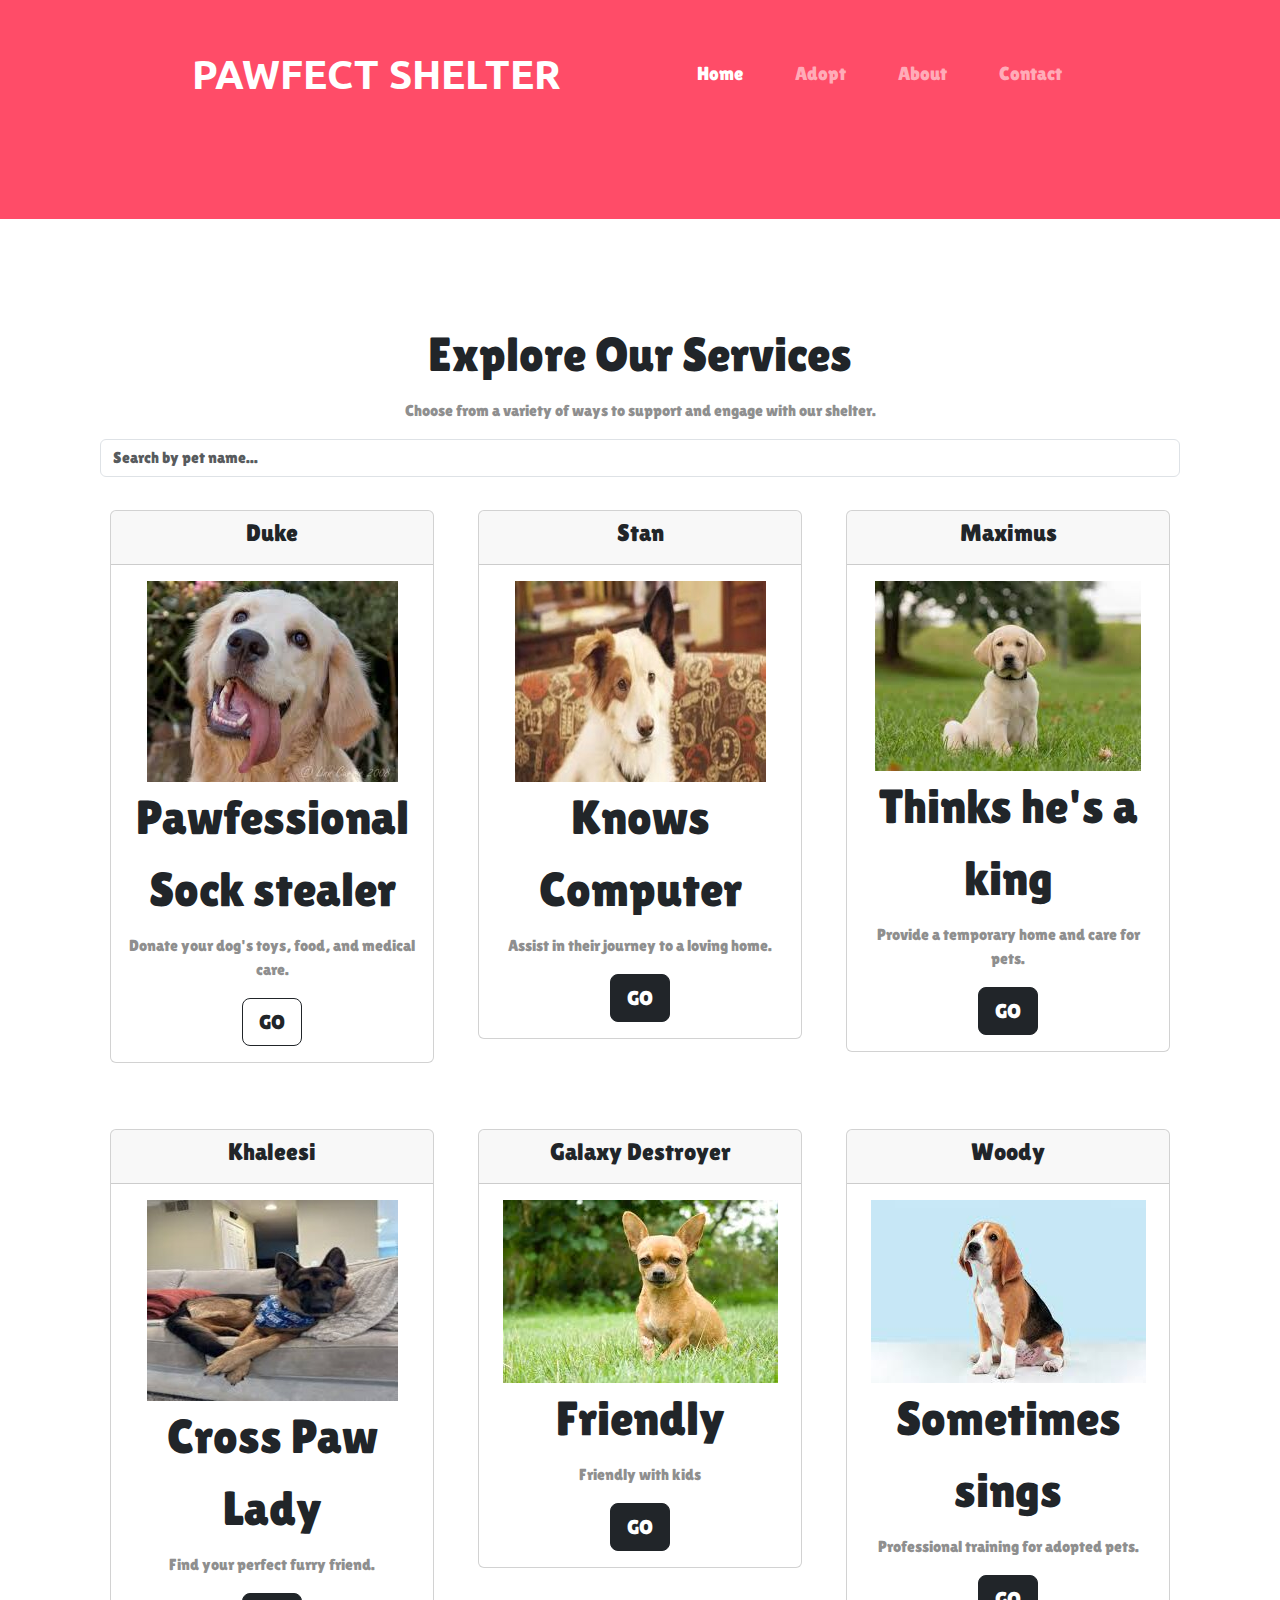
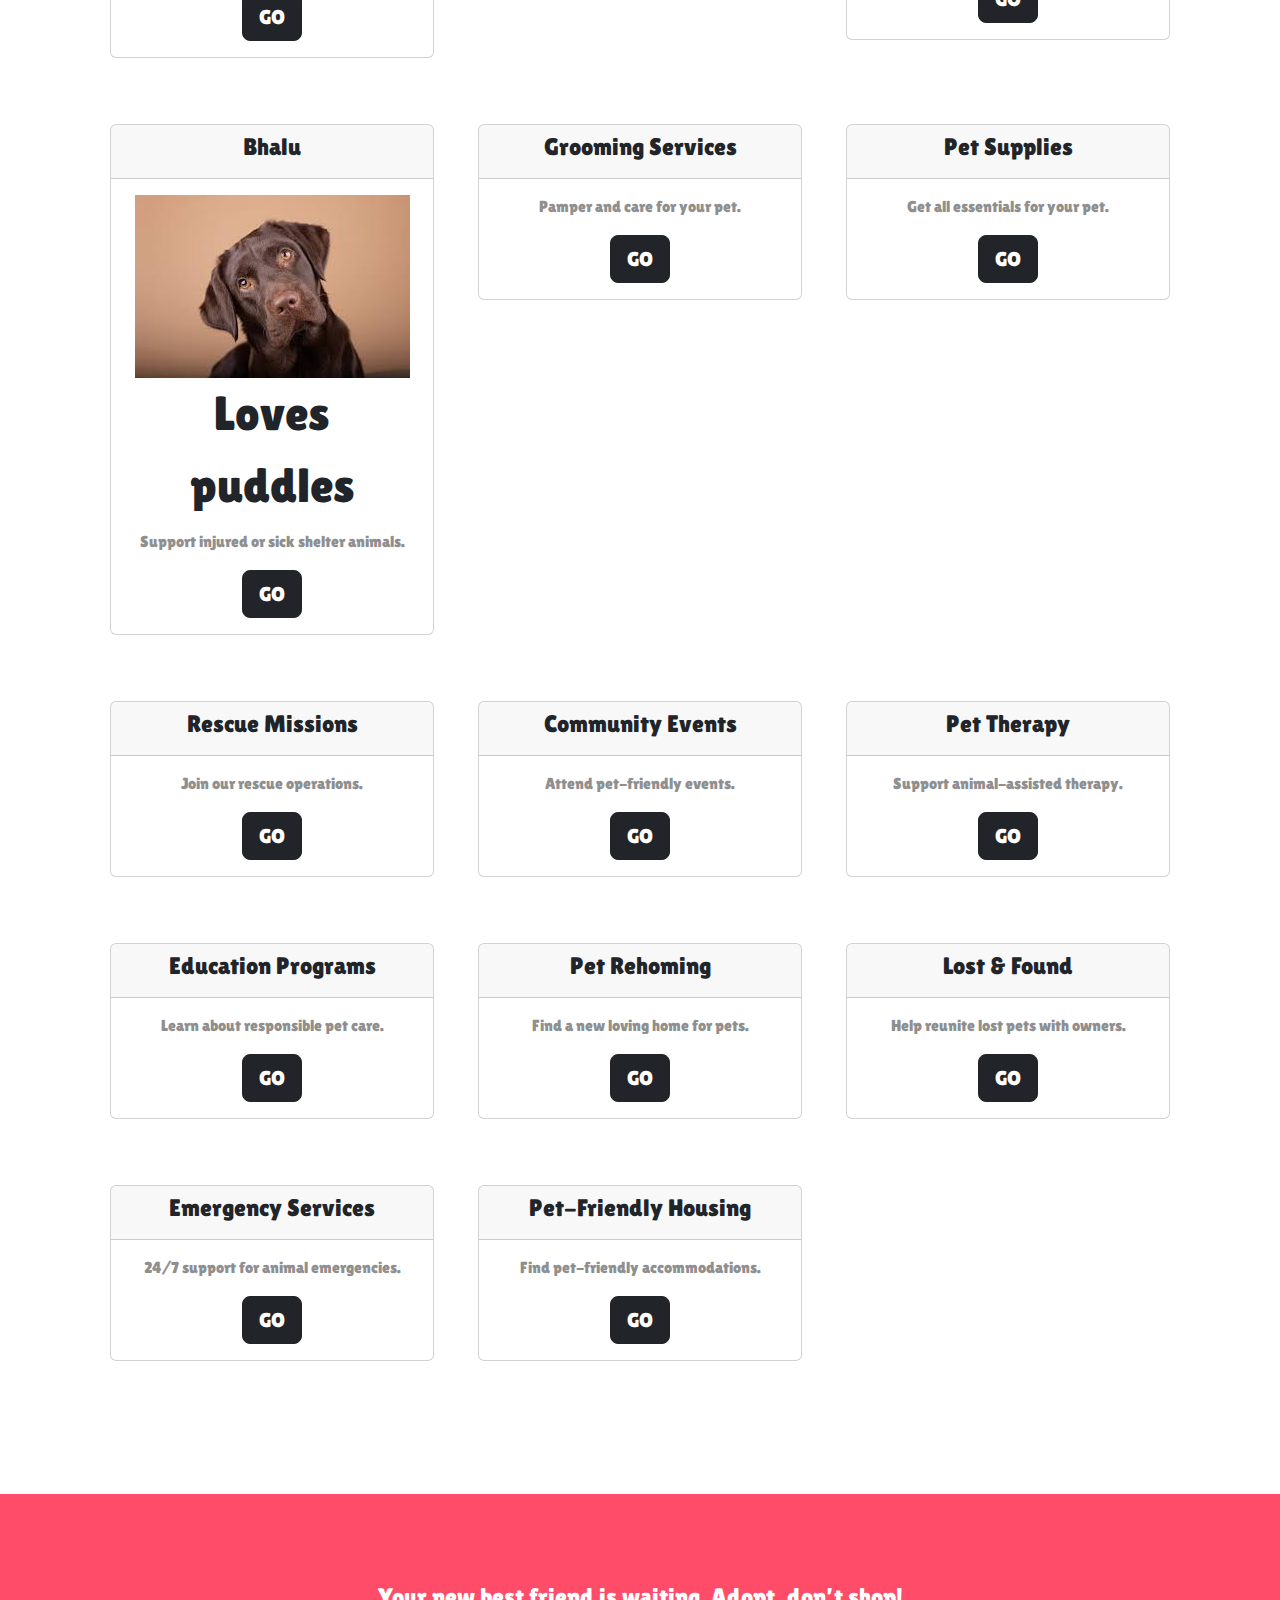
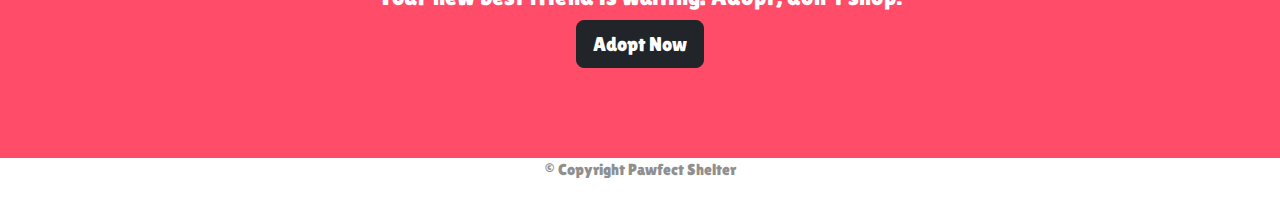
<file: adopt.html>
<!DOCTYPE html>
<html>
<head>
  <meta charset="utf-8">
  <title>Adopt a Dog - Pawfect Shelter</title>
  <link rel="stylesheet" href="https://fonts.googleapis.com/css2?family=Lilita+One&family=Ubuntu">
  <link href="https://cdn.jsdelivr.net/npm/bootstrap@5.2.0/dist/css/bootstrap.min.css" rel="stylesheet">
  <script src="https://cdn.jsdelivr.net/npm/bootstrap@5.2.0/dist/js/bootstrap.bundle.min.js"></script>
  <link rel="stylesheet" href="CSS/styles.css">
  <script>
    function searchPets() {
      let input = document.getElementById("searchInput").value.toLowerCase();
      let cards = document.getElementsByClassName("pricing-column");
      
      for (let i = 0; i < cards.length; i++) {
        let petName = cards[i].getElementsByTagName("h3")[0].innerText.toLowerCase();
        if (petName.includes(input)) {
          cards[i].style.display = "block";
        } else {
          cards[i].style.display = "none";
        }
      }
    }
  </script>
</head>
<body>
  <section id="title">
    <div class="container-fluid">
      <nav class="navbar navbar-expand-lg navbar-dark">
        <a class="navbar-brand" href="#">PAWFECT SHELTER</a>
        <button class="navbar-toggler" type="button" data-bs-toggle="collapse" data-bs-target="#navbarSupportedContent">
          <span class="navbar-toggler-icon"></span>
        </button>
        <div class="collapse navbar-collapse" id="navbarSupportedContent">
          <ul class="navbar-nav ms-auto">
            <li class="nav-item"><a class="nav-link active" href="home.html">Home</a></li>
            <li class="nav-item"><a class="nav-link" href="adopt.html">Adopt</a></li>
            <li class="nav-item"><a class="nav-link" href="about.html">About</a></li>
            <li class="nav-item"><a class="nav-link" href="contact.html">Contact</a></li>
          </ul>
        </div>
      </nav>
    </div>
  </section>

  <section id="pricing">
    <h2>Explore Our Services</h2>
    <p>Choose from a variety of ways to support and engage with our shelter.</p>
    <input type="text" id="searchInput" class="form-control" placeholder="Search by pet name..." onkeyup="searchPets()">
    
    <div class="row">
        <div class="pricing-column col-lg-4 col-md-6">
            <div class="card">
                <div class="card-header"><h3>Duke</h3></div>
                <div class="card-body">
                    <img src="images/goldenretriever.jpeg" class="img-fluid" alt="Golden Retriever">
                    <h2>Pawfessional Sock stealer</h2>
                    <p>Donate your dog's toys, food, and medical care.</p>
                    <button class="btn btn-lg btn-block btn-outline-dark">GO</button>
                </div>
            </div>
        </div>
        
        <div class="pricing-column col-lg-4 col-md-6">
            <div class="card">
                <div class="card-header"><h3>Stan</h3></div>
                <div class="card-body">
                    <img src="images/stan.jpg" class="img-fluid" alt="Golden Retriever">
                    <h2>Knows Computer</h2>
                    <p>Assist in their journey to a loving home.</p>
                    <button class="btn btn-lg btn-block btn-dark">GO</button>
                </div>
            </div>
        </div>

        <div class="pricing-column col-lg-4 col-md-6">
            <div class="card">
                <div class="card-header"><h3>Maximus</h3></div>
                <div class="card-body">
                    <img src="images/maximus.jpeg" class="img-fluid" alt="Golden Retriever">
                    <h2>Thinks he's a king</h2>
                    <p>Provide a temporary home and care for pets.</p>
                    <button class="btn btn-lg btn-block btn-dark">GO</button>
                </div>
            </div>
        </div>
        
        <div class="pricing-column col-lg-4 col-md-6"><div class="card"><div class="card-header">
            <h3>Khaleesi</h3></div><div class="card-body">
                <img src="images/khaleesi.jpg" class="img-fluid" alt="Golden Retriever">
                <h2>Cross Paw Lady</h2>
                <p>Find your perfect furry friend.</p>
                <button class="btn btn-lg btn-block btn-dark">GO</button>
            </div>
        </div>
    </div>
        
        <div class="pricing-column col-lg-4 col-md-6"><div class="card"><div class="card-header">
          <h3>Galaxy Destroyer</h3></div><div class="card-body">
            <img src="images/galaxy.jpeg" class="img-fluid" alt="Golden Retriever">
            <h2>Friendly</h2>
            <p>Friendly with kids</p>
            <button class="btn btn-lg btn-block btn-dark">GO</button>
          </div></div></div>

        <div class="pricing-column col-lg-4 col-md-6"><div class="card"><div class="card-header">
          <h3>Woody</h3></div><div class="card-body">
            <img src="images/beagle.jpeg" class="img-fluid" alt="Golden Retriever">
           <h2>Sometimes sings</h2>
            <p>Professional training for adopted pets.</p>
            <button class="btn btn-lg btn-block btn-dark">GO</button>
          </div></div></div>
          <div class="pricing-column col-lg-4 col-md-6"><div class="card">
            <div class="card-header">
              <h3>Bhalu</h3></div><div class="card-body">
                <img src="images/bhalu.jpeg" class="img-fluid" alt="Golden Retriever">
               <h2>Loves puddles</h2>
                <p>Support injured or sick shelter animals.</p>
                <button class="btn btn-lg btn-block btn-dark">GO</button>
              </div></div></div>
  
          <div class="pricing-column col-lg-4 col-md-6"><div class="card"><div class="card-header"><h3>Grooming Services</h3></div><div class="card-body"><p>Pamper and care for your pet.</p><button class="btn btn-lg btn-block btn-dark">GO</button></div></div></div>
          <div class="pricing-column col-lg-4 col-md-6"><div class="card"><div class="card-header"><h3>Pet Supplies</h3></div><div class="card-body"><p>Get all essentials for your pet.</p><button class="btn btn-lg btn-block btn-dark">GO</button></div></div></div>
          <div class="pricing-column col-lg-4 col-md-6"><div class="card"><div class="card-header"><h3>Rescue Missions</h3></div><div class="card-body"><p>Join our rescue operations.</p><button class="btn btn-lg btn-block btn-dark">GO</button></div></div></div>
          <div class="pricing-column col-lg-4 col-md-6"><div class="card"><div class="card-header"><h3>Community Events</h3></div><div class="card-body"><p>Attend pet-friendly events.</p><button class="btn btn-lg btn-block btn-dark">GO</button></div></div></div>
          <div class="pricing-column col-lg-4 col-md-6"><div class="card"><div class="card-header"><h3>Pet Therapy</h3></div><div class="card-body"><p>Support animal-assisted therapy.</p><button class="btn btn-lg btn-block btn-dark">GO</button></div></div></div>
          <div class="pricing-column col-lg-4 col-md-6"><div class="card"><div class="card-header"><h3>Education Programs</h3></div><div class="card-body"><p>Learn about responsible pet care.</p><button class="btn btn-lg btn-block btn-dark">GO</button></div></div></div>
          <div class="pricing-column col-lg-4 col-md-6"><div class="card"><div class="card-header"><h3>Pet Rehoming</h3></div><div class="card-body"><p>Find a new loving home for pets.</p><button class="btn btn-lg btn-block btn-dark">GO</button></div></div></div>
          <div class="pricing-column col-lg-4 col-md-6"><div class="card"><div class="card-header"><h3>Lost & Found</h3></div><div class="card-body"><p>Help reunite lost pets with owners.</p><button class="btn btn-lg btn-block btn-dark">GO</button></div></div></div>
          <div class="pricing-column col-lg-4 col-md-6"><div class="card"><div class="card-header"><h3>Emergency Services</h3></div><div class="card-body"><p>24/7 support for animal emergencies.</p><button class="btn btn-lg btn-block btn-dark">GO</button></div></div></div>
          <div class="pricing-column col-lg-4 col-md-6"><div class="card"><div class="card-header"><h3>Pet-Friendly Housing</h3></div><div class="card-body"><p>Find pet-friendly accommodations.</p><button class="btn btn-lg btn-block btn-dark">GO</button></div></div></div>
    </div>
  </section>

  <section id="cta" class="text-center">
    <h3>Your new best friend is waiting. Adopt, don’t shop!</h3>
    <button class="btn btn-lg btn-dark">Adopt Now</button>
  </section>

  <footer id="footer" class="text-center">
    <p>© Copyright Pawfect Shelter</p>
  </footer>
</body>
</html>
</file>
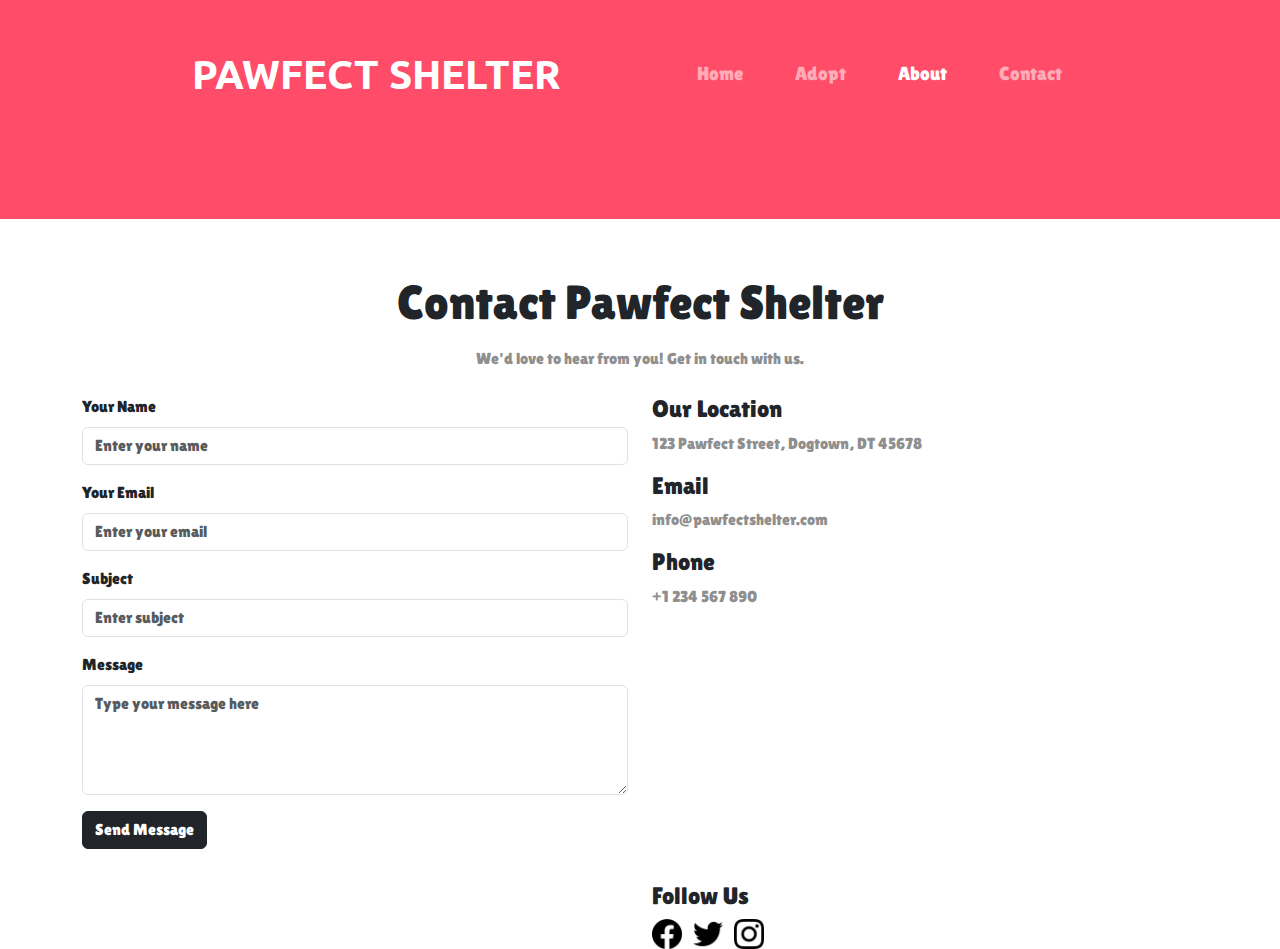
<file: contact.html>
<!DOCTYPE html>
<html lang="en">
<head>
    <meta charset="UTF-8">
    <meta name="viewport" content="width=device-width, initial-scale=1.0">
    <title>About Us - Pawfect Shelter</title>
    <link rel="stylesheet" href="https://fonts.googleapis.com/css2?family=Lilita+One&family=Ubuntu">
    <link href="https://cdn.jsdelivr.net/npm/bootstrap@5.2.0/dist/css/bootstrap.min.css" rel="stylesheet">
    <script src="https://cdn.jsdelivr.net/npm/bootstrap@5.2.0/dist/js/bootstrap.bundle.min.js"></script>
    <link rel="stylesheet" href="CSS/styles.css">
</head>
<body>
  <section id="title">
    <div class="container-fluid">
        <nav class="navbar navbar-expand-lg navbar-dark">
            <a class="navbar-brand" href="#">PAWFECT SHELTER</a>
            <button class="navbar-toggler" type="button" data-bs-toggle="collapse" data-bs-target="#navbarSupportedContent">
                <span class="navbar-toggler-icon"></span>
            </button>
            <div class="collapse navbar-collapse" id="navbarSupportedContent">
                <ul class="navbar-nav ms-auto">
                    <li class="nav-item"><a class="nav-link" href="home.html">Home</a></li>
                    <li class="nav-item"><a class="nav-link" href="adopt.html">Adopt</a></li>
                    <li class="nav-item"><a class="nav-link active" href="about.html">About</a></li>
                    <li class="nav-item"><a class="nav-link" href="contact.html">Contact</a></li>
                </ul>
            </div>
        </nav>
    </div>
</section>
    <section id="contact" class="container mt-5">
        <h2 class="text-center">Contact Pawfect Shelter</h2>
        <p class="text-center">We'd love to hear from you! Get in touch with us.</p>
        
        <div class="row mt-4">
            <!-- Contact Form -->
            <div class="col-lg-6">
                <form>
                    <div class="mb-3">
                        <label for="name" class="form-label">Your Name</label>
                        <input type="text" class="form-control" id="name" placeholder="Enter your name" required>
                    </div>
                    <div class="mb-3">
                        <label for="email" class="form-label">Your Email</label>
                        <input type="email" class="form-control" id="email" placeholder="Enter your email" required>
                    </div>
                    <div class="mb-3">
                        <label for="subject" class="form-label">Subject</label>
                        <input type="text" class="form-control" id="subject" placeholder="Enter subject" required>
                    </div>
                    <div class="mb-3">
                        <label for="message" class="form-label">Message</label>
                        <textarea class="form-control" id="message" rows="4" placeholder="Type your message here" required></textarea>
                    </div>
                    <button type="submit" class="btn btn-dark">Send Message</button>
                </form>
            </div>
            
            <!-- Contact Details & Map -->
            <div class="col-lg-6">
                <h3>Our Location</h3>
                <p>123 Pawfect Street, Dogtown, DT 45678</p>
                <h3>Email</h3>
                <p>info@pawfectshelter.com</p>
                <h3>Phone</h3>
                <p>+1 234 567 890</p>
                
                <!-- Embedded Google Map -->
                <iframe 
                    src="https://www.google.com/maps/embed?..." 
                    width="100%" height="250" style="border:0;" allowfullscreen="" loading="lazy">
                </iframe>
                
                <h3>Follow Us</h3>
                <a href="#" class="me-2"><img src="images/facebook.png" alt="Facebook" width="30"></a>
                <a href="#" class="me-2"><img src="images/twitter.png" alt="Twitter" width="30"></a>
                <a href="#"><img src="images/instagram.png" alt="Instagram" width="30"></a>
            </div>
        </div>
    </section>
</body>
</html>
</file>
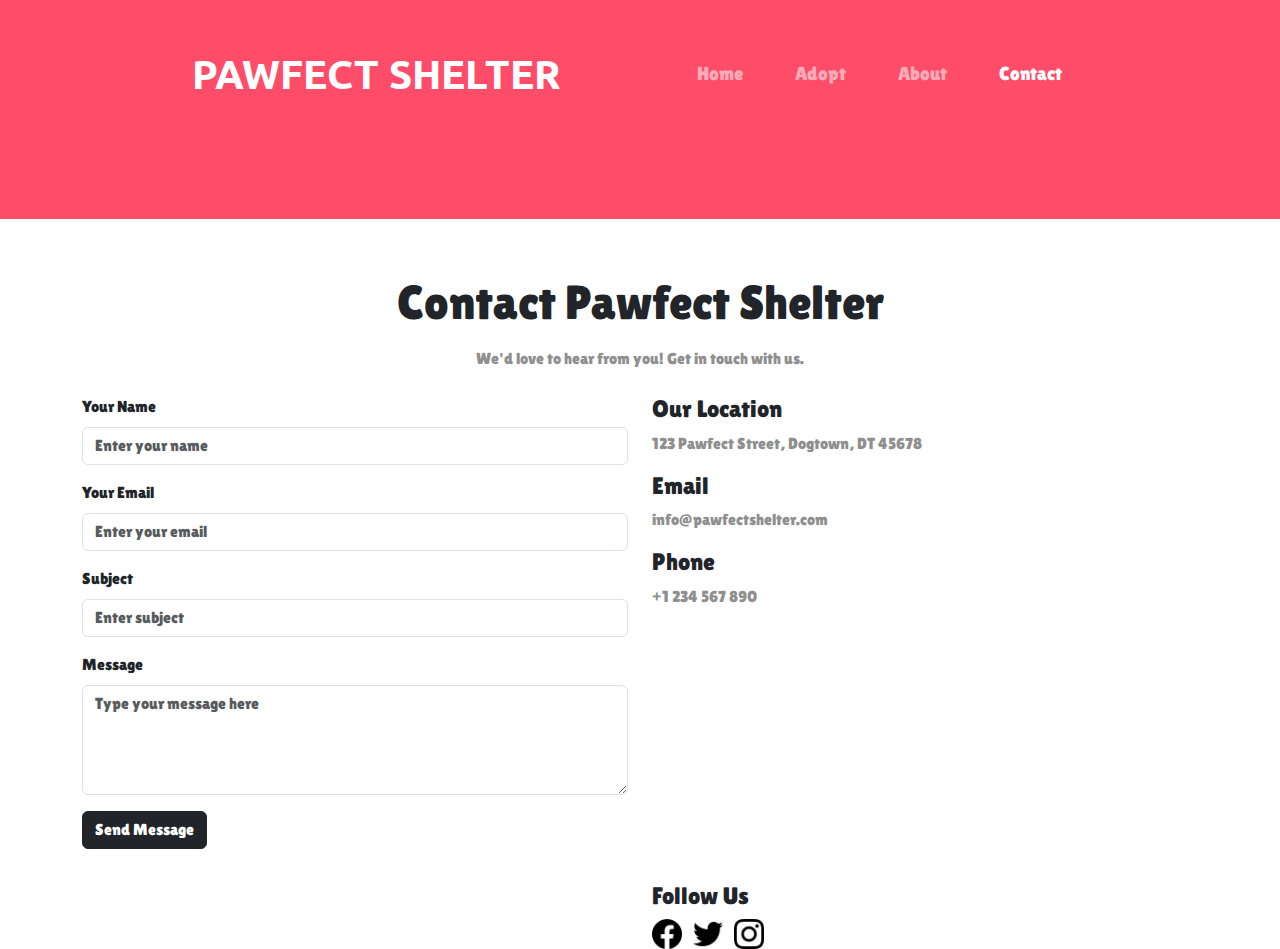
<file: start/contact.html>
<!DOCTYPE html>
<html lang="en">
<head>
    <meta charset="UTF-8">
    <meta name="viewport" content="width=device-width, initial-scale=1.0">
    <title>About Us - Pawfect Shelter</title>
    <link rel="stylesheet" href="https://fonts.googleapis.com/css2?family=Lilita+One&family=Ubuntu">
    <link href="https://cdn.jsdelivr.net/npm/bootstrap@5.2.0/dist/css/bootstrap.min.css" rel="stylesheet">
    <script src="https://cdn.jsdelivr.net/npm/bootstrap@5.2.0/dist/js/bootstrap.bundle.min.js"></script>
    <link rel="stylesheet" href="CSS/styles.css">
</head>
<body>
  <section id="title">
    <div class="container-fluid">
        <nav class="navbar navbar-expand-lg navbar-dark">
            <a class="navbar-brand" href="#">PAWFECT SHELTER</a>
            <button class="navbar-toggler" type="button" data-bs-toggle="collapse" data-bs-target="#navbarSupportedContent">
                <span class="navbar-toggler-icon"></span>
            </button>
            <div class="collapse navbar-collapse" id="navbarSupportedContent">
                <ul class="navbar-nav ms-auto">
                    <li class="nav-item"><a class="nav-link" href="index.html">Home</a></li>
                    <li class="nav-item"><a class="nav-link " href="adopt.html">Adopt</a></li>
                    <li class="nav-item"><a class="nav-link " href="about.html">About</a></li>
                    <li class="nav-item"><a class="nav-link active" href="contact.html">Contact</a></li>
                </ul>
            </div>
        </nav>
    </div>
</section>
    <section id="contact" class="container mt-5">
        <h2 class="text-center">Contact Pawfect Shelter</h2>
        <p class="text-center">We'd love to hear from you! Get in touch with us.</p>
        
        <div class="row mt-4">
            <!-- Contact Form -->
            <div class="col-lg-6">
                <form>
                    <div class="mb-3">
                        <label for="name" class="form-label">Your Name</label>
                        <input type="text" class="form-control" id="name" placeholder="Enter your name" required>
                    </div>
                    <div class="mb-3">
                        <label for="email" class="form-label">Your Email</label>
                        <input type="email" class="form-control" id="email" placeholder="Enter your email" required>
                    </div>
                    <div class="mb-3">
                        <label for="subject" class="form-label">Subject</label>
                        <input type="text" class="form-control" id="subject" placeholder="Enter subject" required>
                    </div>
                    <div class="mb-3">
                        <label for="message" class="form-label">Message</label>
                        <textarea class="form-control" id="message" rows="4" placeholder="Type your message here" required></textarea>
                    </div>
                    <button type="submit" class="btn btn-dark">Send Message</button>
                </form>
            </div>
            
            <!-- Contact Details & Map -->
            <div class="col-lg-6">
                <h3>Our Location</h3>
                <p>123 Pawfect Street, Dogtown, DT 45678</p>
                <h3>Email</h3>
                <p>info@pawfectshelter.com</p>
                <h3>Phone</h3>
                <p>+1 234 567 890</p>
                
                <!-- Embedded Google Map -->
                <iframe 
                    src="https://www.google.com/maps/embed?..." 
                    width="100%" height="250" style="border:0;" allowfullscreen="" loading="lazy">
                </iframe>
                
                <h3>Follow Us</h3>
                <a href="#" class="me-2"><img src="images/facebook.png" alt="Facebook" width="30"></a>
                <a href="#" class="me-2"><img src="images/twitter.png" alt="Twitter" width="30"></a>
                <a href="#"><img src="images/instagram.png" alt="Instagram" width="30"></a>
            </div>
        </div>
    </section>
</body>
</html>
</file>
<file: CSS/styles.css>
body{
    font-family: "Lilita One";
}
#title{
background-color: #ff4c68;
color:#fff;
}
h1{
    font-family: "Lilita One";
    font-size: 3rem;
    line-height: 1.5;
}

h3{
    font-family: "Lilita One";
    font-size: 1.5rem;
}

p{
color: #8f8f8f;

}
.container-fluid{
    padding: 3% 15%;

}

h2{
    font-family: "Lilita One";
    font-size: 3rem;
    line-height: 1.5;

}

#cta{
    background-color: #ff4c68;
    color: #fff;
    padding: 7% 15%;
}
#footer{
    text-align: center;
}

.cta-heading{
    font-family: "Lilita One";
    font-size: 3.5rem;
    line-height: 1.5;
}

/*Navigation Bar*/
.navbar{
    padding: 0 0 4.5rem;
} 

.navbar-brand{
    font-family: "Ubuntu";
    font-size: 2.5rem;
    font-weight: bold;
}

.nav-item{
    padding: 0 18px;
}

.nav-link{
    font-size: 1.2rem;
    font-family: "Lilita One";
}
/*Download button*/
.download-button{
    margin:5% 3% 5% 0;
}

/*title image*/

.title-image{
    width: 60%;
    transform: rotate(25deg);
}


/*Features Section*/
#features{
    padding: 7% 15%;
}
.feature-box{
    text-align:center;
}

/*testimonial section*/
/*
#testimonial{
    padding: 7% 15%;
    background-color: #ff4c68;
    text-align: center;
    color: #fff;
    
    
}
    */
    #testimonial {
        padding: 7% 10%;
        background-color: #ff4c68;
        text-align: center;
        color: #fff;
    }
    
    /* Ensure images display properly */
    .testimonial-image {
        width: 180px; /* Increased from 120px */
        height: 180px; /* Maintain aspect ratio */
        object-fit: cover;
        border-radius: 50%; /* Keeps it circular */
        display: block;
        margin: 10px auto;
        background-color: #fff; /* Ensures background is white */
        padding: 5px; /* Adds a small white border */
        box-shadow: 0px 4px 10px rgba(0, 0, 0, 0.2); /* Optional shadow */
    }
    
    
    /* Testimonial text */
    #testimonial h2 {
        font-size: 1.8rem;
        font-weight: bold;
        margin-bottom: 20px;
    }
    
    /* Testimonial author */
    #testimonial em {
        display: block;
        font-style: normal;
        font-size: 1rem;
        font-weight: 500;
        margin-top: 10px;
    }
    
    /* Carousel controls */
    .carousel-control-prev-icon,
    .carousel-control-next-icon {
        filter: invert(100%); /* Makes arrows white */
    }
    
    .carousel-control-prev, 
    .carousel-control-next {
        width: 5%;
    }
    
    /* Responsive Design */
    @media (max-width: 768px) {
        #testimonial {
            padding: 10%;
        }
        #testimonial h2 {
            font-size: 1.5rem;
        }
        .testimonial-image {
            width: 140px; /* Slightly smaller for mobile */
            height: 140px;
        }
    }
    
    

.testimonials-image{
    width: 10%;
    border-radius: 100%;
    margin: 20px;
   
}

#press{
    background-color: #ff4c68;
    text-align: center;
    padding-bottom: 20px;
}
.press-logo{
    width: 15%;
    margin: 20px 20px 50px;
}
#pricing{
    padding: 100px;
    text-align: center;
}
.pricing-column{
    padding: 3% 2%;
}
</file>
<file: start/CSS/styles.css>
body{
    font-family: "Lilita One";
}
#title{
background-color: #ff4c68;
color:#fff;
}
h1{
    font-family: "Lilita One";
    font-size: 3rem;
    line-height: 1.5;
}

h3{
    font-family: "Lilita One";
    font-size: 1.5rem;
}

.col-lg-6 h1 {
    margin-top: 80px; /* Adjust this value as needed */
}

p{
color: #8f8f8f;

}
.container-fluid{
    padding: 3% 15%;

}

h2{
    font-family: "Lilita One";
    font-size: 3rem;
    line-height: 1.5;

}

#cta{
    background-color: #ff4c68;
    color: #fff;
    padding: 7% 15%;
}
#footer{
    text-align: center;
}

.cta-heading{
    font-family: "Lilita One";
    font-size: 3.5rem;
    line-height: 1.5;
}

/*Navigation Bar*/
.navbar{
    
    padding: 0 0 4.5rem;
} 

.navbar-brand{
    font-family: "Ubuntu";
    font-size: 2.5rem;
    font-weight: bold;
}

.nav-item{
    padding: 0 18px;
}

.nav-link{
    font-size: 1.2rem;
    font-family: "Lilita One";
}
/*Download button*/
.download-button{
    margin:5% 3% 5% 0;
}

/*title image*/
.title-image {
    width: 100%; /* Increase size */
    display: block;
    margin: 50px 0 0 80px; /* Push it below the navbar */
    mix-blend-mode: darken; /* Blend background */
}





/*Features Section*/
#features{
    padding: 7% 15%;
}
.feature-box{
    text-align:center;
}

/*testimonial section*/
/*
#testimonial{
    padding: 7% 15%;
    background-color: #ff4c68;
    text-align: center;
    color: #fff;
    
    
}
    */
    #testimonial {
        padding: 7% 10%;
        background-color: #ff4c68;
        text-align: center;
        color: #fff;
    }
    
    /* Ensure images display properly */
    .testimonial-image {
        width: 180px; /* Increased from 120px */
        height: 180px; /* Maintain aspect ratio */
        object-fit: cover;
        border-radius: 50%; /* Keeps it circular */
        display: block;
        margin: 10px auto;
        background-color: #fff; /* Ensures background is white */
        padding: 5px; /* Adds a small white border */
        box-shadow: 0px 4px 10px rgba(0, 0, 0, 0.2); /* Optional shadow */
    }
    
    
    /* Testimonial text */
    #testimonial h2 {
        font-size: 1.8rem;
        font-weight: bold;
        margin-bottom: 20px;
    }
    
    /* Testimonial author */
    #testimonial em {
        display: block;
        font-style: normal;
        font-size: 1rem;
        font-weight: 500;
        margin-top: 10px;
    }
    
    /* Carousel controls */
    .carousel-control-prev-icon,
    .carousel-control-next-icon {
        filter: invert(100%); /* Makes arrows white */
    }
    
    .carousel-control-prev, 
    .carousel-control-next {
        width: 5%;
    }
    
    /* Responsive Design */
    @media (max-width: 768px) {
        #testimonial {
            padding: 10%;
        }
        #testimonial h2 {
            font-size: 1.5rem;
        }
        .testimonial-image {
            width: 140px; /* Slightly smaller for mobile */
            height: 140px;
        }
    }
    
    

.testimonials-image{
    width: 10%;
    border-radius: 100%;
    margin: 20px;
   
}

#press{
    background-color: #ff4c68;
    text-align: center;
    padding-bottom: 20px;
}
.press-logo{
    width: 15%;
    margin: 20px 20px 50px;
}
#pricing{
    padding: 100px;
    text-align: center;
}
.pricing-column{
    padding: 3% 2%;
}

.running-dog {
    position: absolute;
    bottom: -88px; /* Adjust position */
    left: 0;
    width: 160px; /* Increase width */
    height: auto; /* Maintain aspect ratio */
    animation: runDog 5s linear infinite;
}

/* Keyframes for smooth running animation */
@keyframes runDog {
    0% {
        left: -150px;
    }
    100% {
        left: 100%;
    }
}

.modal-dialog {
    display: flex;
    align-items: center;
    justify-content: center;
    min-height: 100vh; /* Center vertically */
  }
  
  .modal-content {
    text-align: center; /* Center text content */
  }
</file>
